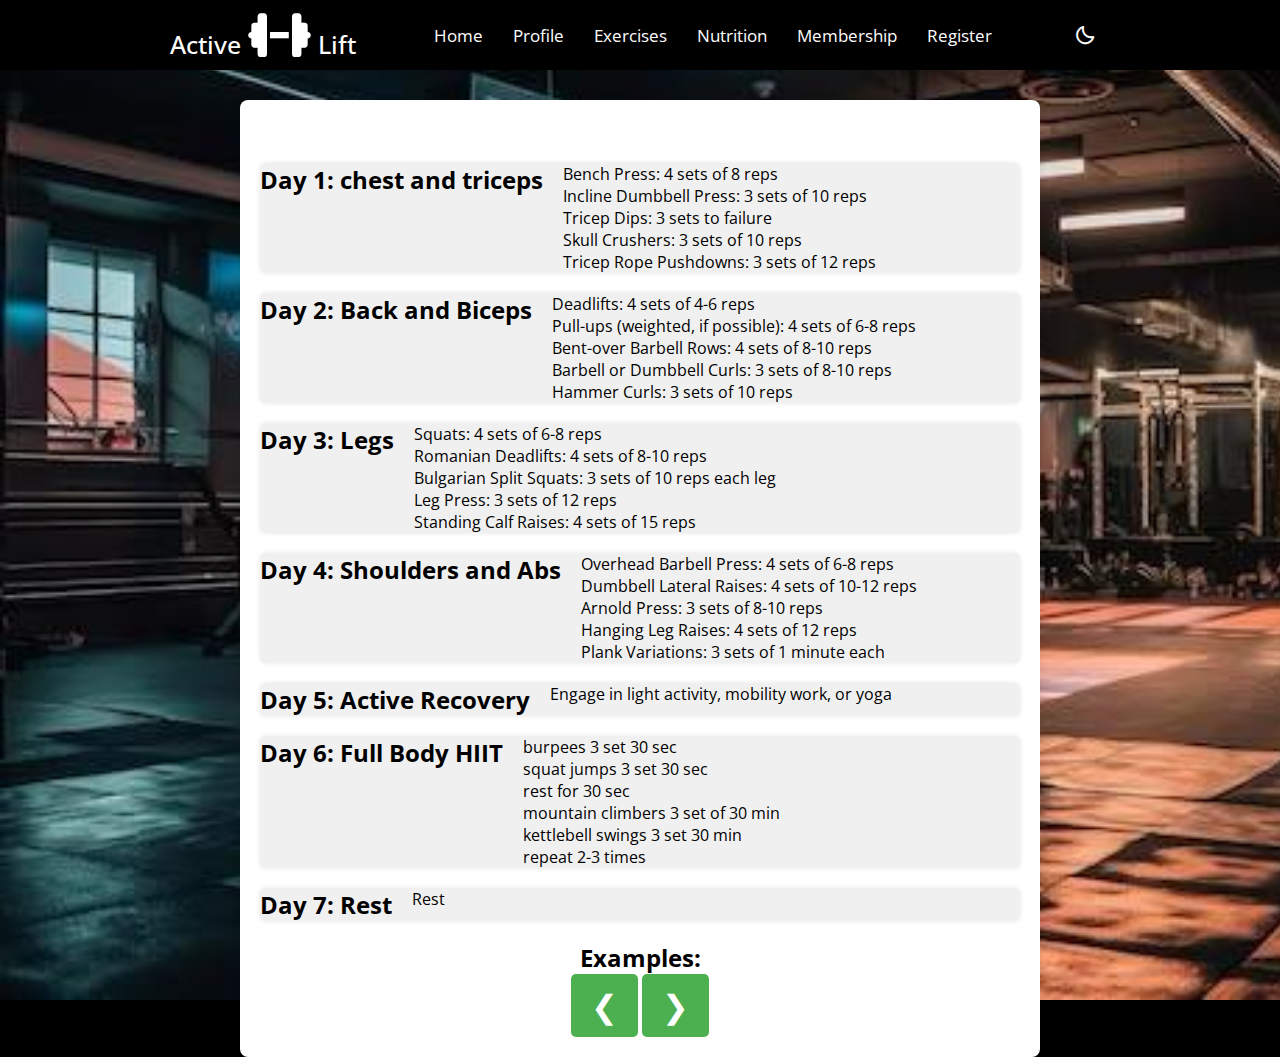
<file: elite.html>
<!DOCTYPE html>
<html lang="en">
<head>
    <meta charset="UTF-8">
    <meta http-equiv="X-UA-Compatible" content="IE=edge">
    <meta name="viewport" content="width=device-width, initial-scale=1.0">

    <!-- ===== CSS ===== -->
    <link rel="stylesheet" href="style.css">
    <link href='https://unpkg.com/boxicons@2.1.1/css/boxicons.min.css' rel='stylesheet'>
    <link rel="stylesheet" href="https://cdnjs.cloudflare.com/ajax/libs/font-awesome/6.4.2/css/all.min.css">
    <link rel="stylesheet" href="http://maxcdn.bootstrapcdn.com/font-awesome/4.3.0/css/font-awesome.min.css">
     <title>Advanced exercise Page</title>
</head>
<body>
     <nav>
        <div class="nav-bar">
            <i class='bx bx-menu sidebarOpen' ></i>
            <span class="logo navLogo"><a href="index.html">Active <i class="fas fa-dumbbell fa-2x"></i> Lift</a></span>

            <div class="menu">
                <div class="logo-toggle">
                    <span class="logo"><a href="index.html">Active <i class="fas fa-dumbbell fa-2x"></i> Lift</a></span>
                    <i class='bx bx-x siderbarClose'></i>
                </div>

                <ul class="nav-links">
                    <li><a href="index.html">Home</a></li>
                    <li><a href="profile.html">Profile</a></li>
                    <li><a href="exercises.html">Exercises</a></li>
                    <li><a href="nutrition.html">Nutrition</a></li>
                    <li><a href="membership.html">Membership</a></li>
                    <li><a href="login.html">Register</a></li>
                </ul>
            </div>

            <div class="darkLight-searchBox">
                <div class="dark-light">
                    <i class='bx bx-sun sun' id="sunIcon"></i>
                    <i class='bx bx-moon moon' id="moonIcon"></i>
                </div>
                    </div>
                </div>
            </div>
        </div>
    </nav>

<div class="container">
    <h1>Advanced Workout Schedule</h1>
    <div class="days">
        <div class="day">
            <h2>Day 1: chest and triceps</h2>
            <ul id="chest-triceps">
                <!-- Activities will be added dynamically using JavaScript -->
            </ul>
        </div>

        <div class="day">
            <h2>Day 2: Back and Biceps</h2>
            <ul id="back-biceps">
                <!-- Activities will be added dynamically using JavaScript -->
            </ul>
        </div>

        <div class="day">
            <h2>Day 3: Legs</h2>
            <ul id="legs">
                <!-- Activities will be added dynamically using JavaScript -->
            </ul>
        </div>

        <div class="day">
            <h2>Day 4: Shoulders and Abs</h2>
            <ul id="shoulders-abs">
                <!-- Activities will be added dynamically using JavaScript -->
            </ul>
        </div>

        <div class="day">
            <h2>Day 5: Active Recovery</h2>
            <ul id="rest1">
                <!-- Activities will be added dynamically using JavaScript -->
            </ul>
        </div>

        <div class="day">
            <h2>Day 6: Full Body HIIT</h2>
            <ul id="hiit">
                <!-- Activities will be added dynamically using JavaScript -->
            </ul>
        </div>

        <div class="day">
            <h2>Day 7: Rest</h2>
            <ul id="rest2">
                <!-- Activities will be added dynamically using JavaScript -->
            </ul>
        </div>
    </div>
    <h2 class="center">Examples:</h2>
    <div class="slider">
        <div class="slides">
          <div class="slide">
            <img src="img/Barbell-Bench-Press.gif" alt="Bench press">
            <div class="caption">Bench press</div>
          </div>
          <div class="slide">
            <img src="img/on-lying-triceps-alın-press.gif" alt="Skull crusher">
            <div class="caption">Skull crusher</div>
          </div>
          <div class="slide">
            <img src="img/deadlift_exercise.webp" alt="Deadlift">
            <div class="caption">Deadlift</div>
          </div>
          <div class="slide">
            <img src="img/Barbell-Romanian-Deadlift.gif" alt="Romanian deadlift">
            <div class="caption">Romanian deadlift</div>
          </div>
          <div class="slide">
            <img src="img/barbell-full-squat.gif" alt="Squat">
            <div class="caption">Squat</div>
          </div>
          <div class="slide">
            <img src="img/21371301-Dumbbell-Arnold-Press_Shoulders_360.gif" alt="Arnold press">
            <div class="caption">Arnold press</div>
          </div>
          
        </div>
        <button class="prev" onclick="changeSlide(-1)">&#10094;</button>
        <button class="next" onclick="changeSlide(1)">&#10095;</button>
    </div>
</div>

<link rel="stylesheet" href="style-index.css">

<script>
    let slideIndex = 0;
    const slides = document.querySelectorAll('.slide');
    
    function changeSlide(n) {
      showSlides((slideIndex += n));
    }
    
    function showSlides(n) {
      if (n >= slides.length) {
        slideIndex = 0;
      } else if (n < 0) {
        slideIndex = slides.length - 1;
      }
    
      slides.forEach(slide => slide.classList.remove('active'));
      slides[slideIndex].classList.add('active');
    }
    
    // Auto slide change every 3 seconds
    setInterval(() => {
      changeSlide(1);
    }, 5000);

const body = document.querySelector("body"),
      nav = document.querySelector("nav"),
      modeToggle = document.querySelector(".dark-light"),
      searchToggle = document.querySelector(".searchToggle"),
      sidebarOpen = document.querySelector(".sidebarOpen"),
      siderbarClose = document.querySelector(".siderbarClose");

      let getMode = localStorage.getItem("mode");
          if(getMode && getMode === "dark-mode"){
            body.classList.add("dark");
          }

// js code to toggle dark and light mode
document.addEventListener("DOMContentLoaded", function() {
    const body = document.querySelector("body");
    const modeToggle = document.querySelector(".dark-light");
    const moonIcon = document.querySelector(".moon");
    const sunIcon = document.querySelector(".sun");

    // Set the initial mode based on the stored value in localStorage
    let getMode = localStorage.getItem("mode");
    if (getMode && getMode === "dark-mode") {
        body.classList.add("dark");
        modeToggle.classList.add("active");
    } else {
        sunIcon.classList.add("active");
    }

    // Event listener for toggling dark and light mode
    modeToggle.addEventListener("click", () => {
        modeToggle.classList.toggle("active");
        body.classList.toggle("dark");

        // Update the localStorage with the current mode
        if (!body.classList.contains("dark")) {
            localStorage.setItem("mode", "light-mode");
            moonIcon.classList.add("active");
            sunIcon.classList.remove("active");
        } else {
            localStorage.setItem("mode", "dark-mode");
            sunIcon.classList.add("active");
            moonIcon.classList.remove("active");
        }
    });
});
      
//   js code to toggle sidebar
sidebarOpen.addEventListener("click" , () =>{
    nav.classList.add("active");
});

body.addEventListener("click" , e =>{
    let clickedElm = e.target;

    if(!clickedElm.classList.contains("sidebarOpen") && !clickedElm.classList.contains("menu")){
        nav.classList.remove("active");
    }
});

// Workout schedule data for each day
    const workoutPlan = [
      "Bench Press: 4 sets of 8 reps",
      "Incline Dumbbell Press: 3 sets of 10 reps",
      "Tricep Dips: 3 sets to failure",
      "Skull Crushers: 3 sets of 10 reps",
      "Tricep Rope Pushdowns: 3 sets of 12 reps"
    ];
    
    const workoutplan0 =[
        "Deadlifts: 4 sets of 4-6 reps",
        "Pull-ups (weighted, if possible): 4 sets of 6-8 reps",
        "Bent-over Barbell Rows: 4 sets of 8-10 reps",
        "Barbell or Dumbbell Curls: 3 sets of 8-10 reps",
        "Hammer Curls: 3 sets of 10 reps"
    ];

    const workoutplan1 =[
        "Squats: 4 sets of 6-8 reps",
        "Romanian Deadlifts: 4 sets of 8-10 reps",
        "Bulgarian Split Squats: 3 sets of 10 reps each leg",
        "Leg Press: 3 sets of 12 reps",
        "Standing Calf Raises: 4 sets of 15 reps"
    ];

    const workoutplan2 =[
        "Overhead Barbell Press: 4 sets of 6-8 reps",
        "Dumbbell Lateral Raises: 4 sets of 10-12 reps",
        "Arnold Press: 3 sets of 8-10 reps",
        "Hanging Leg Raises: 4 sets of 12 reps",
        "Plank Variations: 3 sets of 1 minute each",
    ];

    const workoutplan3 =[
        "Engage in light activity, mobility work, or yoga"
    ];

    const workoutplan4 =[
        "burpees 3 set 30 sec",
        "squat jumps 3 set 30 sec",
        "rest for 30 sec",
        "mountain climbers 3 set of 30 min",
        "kettlebell swings 3 set 30 min",
        "repeat 2-3 times"
    ];

    const workoutplan5 =[
        "Rest"
    ];
  
// Function to populate the workout schedule
function populateWorkoutSchedule() {
    const workoutList = document.getElementById("chest-triceps");
    const workoutList0 = document.getElementById("back-biceps");
    const workoutList1 = document.getElementById("legs");
    const workoutList2 = document.getElementById("shoulders-abs");
    const workoutList3 = document.getElementById("rest1");
    const workoutList4 = document.getElementById("hiit");
    const workoutList5 = document.getElementById("rest2");

    // Populate Day1 activities
    workoutPlan.forEach(activity => {
        const listItem = document.createElement("ul");
        listItem.textContent = activity;
        workoutList.appendChild(listItem);
    });

    // Populate Day 2 activities
    workoutplan0.forEach(activity => {
        const listItem = document.createElement("ul");
        listItem.textContent = activity;
        workoutList0.appendChild(listItem);
    });

    // Populate Day 3 activities
    workoutplan1.forEach(activity => {
        const listItem = document.createElement("ul");
        listItem.textContent = activity;
        workoutList1.appendChild(listItem);
    });

    // Populate Day 4 activities
    workoutplan2.forEach(activity => {
        const listItem = document.createElement("ul");
        listItem.textContent = activity;
        workoutList2.appendChild(listItem);
    });

    // Populate Day 5 activities
    workoutplan3.forEach(activity => {
        const listItem = document.createElement("ul");
        listItem.textContent = activity;
        workoutList3.appendChild(listItem);
    });

    // Populate Day 6 activities
    workoutplan4.forEach(activity => {
        const listItem = document.createElement("ul");
        listItem.textContent = activity;
        workoutList4.appendChild(listItem);
    });

    // Populate Day 7 activities
    workoutplan5.forEach(activity => {
        const listItem = document.createElement("ul");
        listItem.textContent = activity;
        workoutList5.appendChild(listItem);
    });
}

// Call the function to populate the workout schedule
populateWorkoutSchedule();
</script>

<link rel="stylesheet" href="style-index.css">
</body>
</html>
</file>
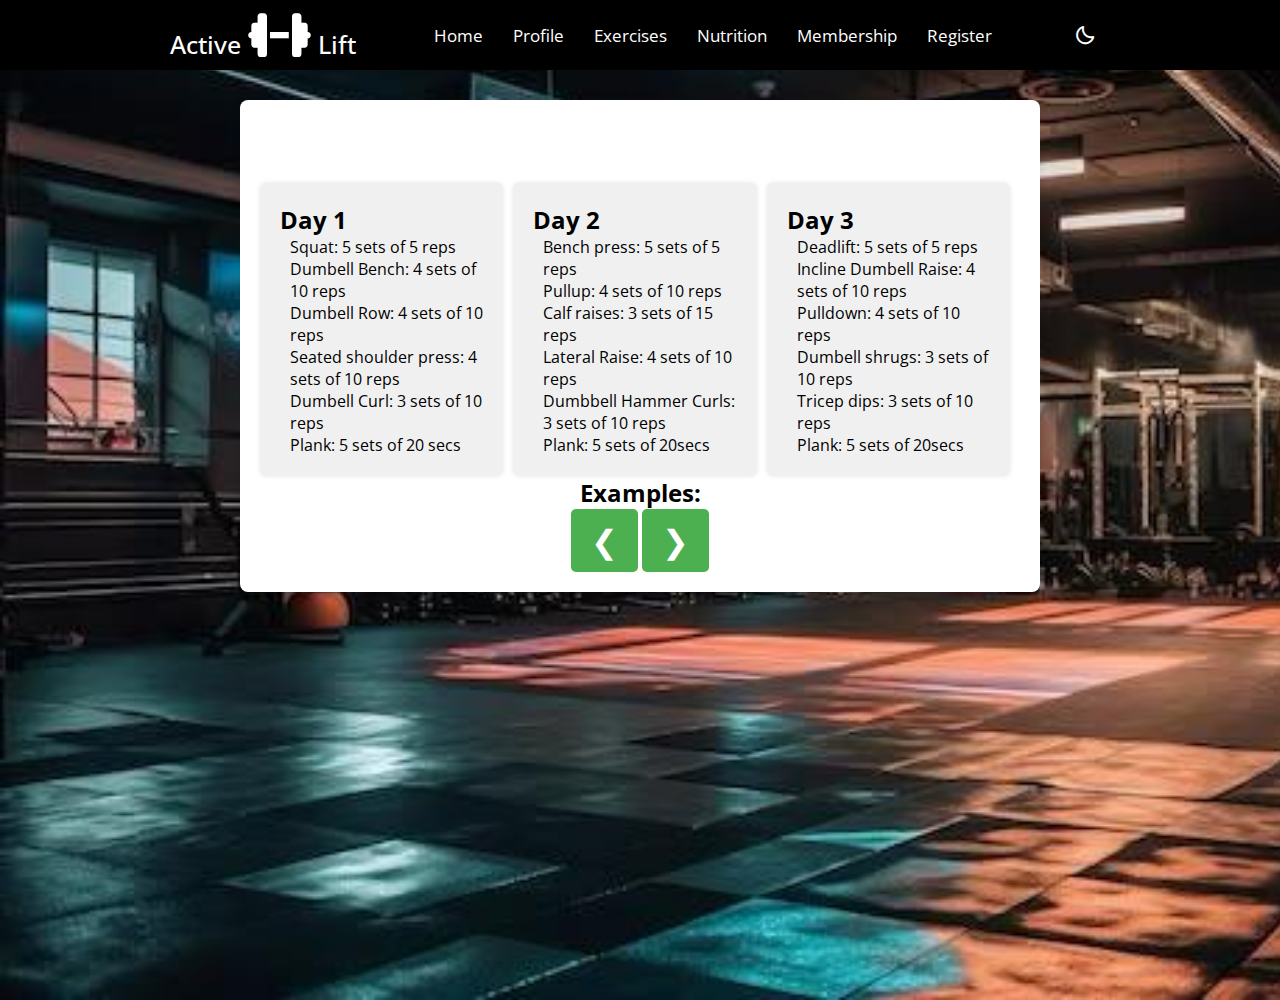
<file: fullbody.html>
<!DOCTYPE html>
<html lang="en">
<head>
    <meta charset="UTF-8">
    <meta http-equiv="X-UA-Compatible" content="IE=edge">
    <meta name="viewport" content="width=device-width, initial-scale=1.0">

    <!-- ===== CSS ===== -->
    <link rel="stylesheet" href="style.css">
    <link href='https://unpkg.com/boxicons@2.1.1/css/boxicons.min.css' rel='stylesheet'>
    <link rel="stylesheet" href="https://cdnjs.cloudflare.com/ajax/libs/font-awesome/6.4.2/css/all.min.css">
    <link rel="stylesheet" href="http://maxcdn.bootstrapcdn.com/font-awesome/4.3.0/css/font-awesome.min.css">
     <title>Fullbody Page</title>
</head>
<body>
     <nav>
        <div class="nav-bar">
            <i class='bx bx-menu sidebarOpen' ></i>
            <span class="logo navLogo"><a href="index.html">Active <i class="fas fa-dumbbell fa-2x"></i> Lift</a></span>

            <div class="menu">
                <div class="logo-toggle">
                    <span class="logo"><a href="index.html">Active <i class="fas fa-dumbbell fa-2x"></i> Lift</a></span>
                    <i class='bx bx-x siderbarClose'></i>
                </div>

                <ul class="nav-links">
                    <li><a href="index.html">Home</a></li>
                    <li><a href="profile.html">Profile</a></li>
                    <li><a href="exercises.html">Exercises</a></li>
                    <li><a href="nutrition.html">Nutrition</a></li>
                    <li><a href="membership.html">Membership</a></li>
                    <li><a href="login.html">Register</a></li>
                </ul>
            </div>

            <div class="darkLight-searchBox">
                <div class="dark-light">
                    <i class='bx bx-sun sun' id="sunIcon"></i>
                    <i class='bx bx-moon moon' id="moonIcon"></i>
                </div>
                    </div>
                </div>
            </div>
        </div>
    </nav>

<div class="container">
    <h1>Full Body Workout Schedule</h1>
    <div class="schedule">
        <div class="time-slot">
            <h2>Day 1</h2>
            <ul id="monday-workout">
                <!-- Activities will be added dynamically using JavaScript -->
            </ul>
        </div>

        <div class="time-slot">
            <h2>Day 2</h2>
            <ul id="tuesday-workout">
            </ul>
        </div>

        <div class="time-slot">
            <h2>Day 3</h2>
            <ul id="wednesday-workout">
            </ul>
        </div>
    </div>
    <h2 class="center">Examples:</h2>
    <div class="slider">
        <div class="slides">
          <div class="slide">
            <img src="img/barbell-full-squat.gif" alt="Squat">
            <div class="caption">Squat</div>
          </div>
          <div class="slide">
            <img src="img/Barbell-Bench-Press.gif" alt="Bench press">
            <div class="caption">Bench press</div>
          </div>
          <div class="slide">
            <img src="img/Dumbbell-Lateral-Raise.gif" alt="Lateral raise">
            <div class="caption">Lateral raise</div>
          </div>
          <div class="slide">
            <img src="img/deadlift_exercise.webp" alt="Deadlift">
            <div class="caption">Deadlift</div>
          </div>
        </div>
        <button class="prev" onclick="changeSlide(-1)">&#10094;</button>
        <button class="next" onclick="changeSlide(1)">&#10095;</button>
    </div>
</div>

<script>
    let slideIndex = 0;
    const slides = document.querySelectorAll('.slide');
    
    function changeSlide(n) {
      showSlides((slideIndex += n));
    }
    
    function showSlides(n) {
      if (n >= slides.length) {
        slideIndex = 0;
      } else if (n < 0) {
        slideIndex = slides.length - 1;
      }
    
      slides.forEach(slide => slide.classList.remove('active'));
      slides[slideIndex].classList.add('active');
    }
    
    // Auto slide change every 3 seconds
    setInterval(() => {
      changeSlide(1);
    }, 5000);

const body = document.querySelector("body"),
      nav = document.querySelector("nav"),
      modeToggle = document.querySelector(".dark-light"),
      searchToggle = document.querySelector(".searchToggle"),
      sidebarOpen = document.querySelector(".sidebarOpen"),
      siderbarClose = document.querySelector(".siderbarClose");

      let getMode = localStorage.getItem("mode");
          if(getMode && getMode === "dark-mode"){
            body.classList.add("dark");
          }

// js code to toggle dark and light mode
document.addEventListener("DOMContentLoaded", function() {
    const body = document.querySelector("body");
    const modeToggle = document.querySelector(".dark-light");
    const moonIcon = document.querySelector(".moon");
    const sunIcon = document.querySelector(".sun");

    // Set the initial mode based on the stored value in localStorage
    let getMode = localStorage.getItem("mode");
    if (getMode && getMode === "dark-mode") {
        body.classList.add("dark");
        modeToggle.classList.add("active");
    } else {
        sunIcon.classList.add("active");
    }

    // Event listener for toggling dark and light mode
    modeToggle.addEventListener("click", () => {
        modeToggle.classList.toggle("active");
        body.classList.toggle("dark");

        // Update the localStorage with the current mode
        if (!body.classList.contains("dark")) {
            localStorage.setItem("mode", "light-mode");
            moonIcon.classList.add("active");
            sunIcon.classList.remove("active");
        } else {
            localStorage.setItem("mode", "dark-mode");
            sunIcon.classList.add("active");
            moonIcon.classList.remove("active");
        }
    });
});
      
//   js code to toggle sidebar
sidebarOpen.addEventListener("click" , () =>{
    nav.classList.add("active");
});

body.addEventListener("click" , e =>{
    let clickedElm = e.target;

    if(!clickedElm.classList.contains("sidebarOpen") && !clickedElm.classList.contains("menu")){
        nav.classList.remove("active");
    }
});

// Workout schedule data
const mondayActivities = [
    "Squat: 5 sets of 5 reps",
    "Dumbell Bench: 4 sets of 10 reps",
    "Dumbell Row: 4 sets of 10 reps",
    "Seated shoulder press: 4 sets of 10 reps",
    "Dumbell Curl: 3 sets of 10 reps",
    "Plank: 5 sets of 20 secs",
];

const tuesdayActivities = [
    "Bench press: 5 sets of 5 reps",
    "Pullup: 4 sets of 10 reps",
    "Calf raises: 3 sets of 15 reps",
    "Lateral Raise: 4 sets of 10 reps",
    "Dumbbell Hammer Curls: 3 sets of 10 reps",
    "Plank: 5 sets of 20secs",
];

const wednesdayActivities = [
    "Deadlift: 5 sets of 5 reps",
    "Incline Dumbell Raise: 4 sets of 10 reps",
    "Pulldown: 4 sets of 10 reps",
    "Dumbell shrugs: 3 sets of 10 reps",
    "Tricep dips: 3 sets of 10 reps",
    "Plank: 5 sets of 20secs",
];

// Function to populate the workout schedule
function populateWorkoutSchedule() {
    const mondayList = document.getElementById("monday-workout");
    const tuesdayList = document.getElementById("tuesday-workout");
    const wednesdayList = document.getElementById("wednesday-workout");

    // Populate Day1 activities
    mondayActivities.forEach(activity => {
        const listItem = document.createElement("li");
        listItem.textContent = activity;
        mondayList.appendChild(listItem);
    });

    // Populate Day 2 activities
    tuesdayActivities.forEach(activity => {
        const listItem = document.createElement("li");
        listItem.textContent = activity;
        tuesdayList.appendChild(listItem);
    });

    // Populate Day 3 activities
    wednesdayActivities.forEach(activity => {
        const listItem = document.createElement("li");
        listItem.textContent = activity;
        wednesdayList.appendChild(listItem);
    });

}

// Call the function to populate the workout schedule
populateWorkoutSchedule();
</script>

<link rel="stylesheet" href="style-index.css">
</body>
</html>
</file>
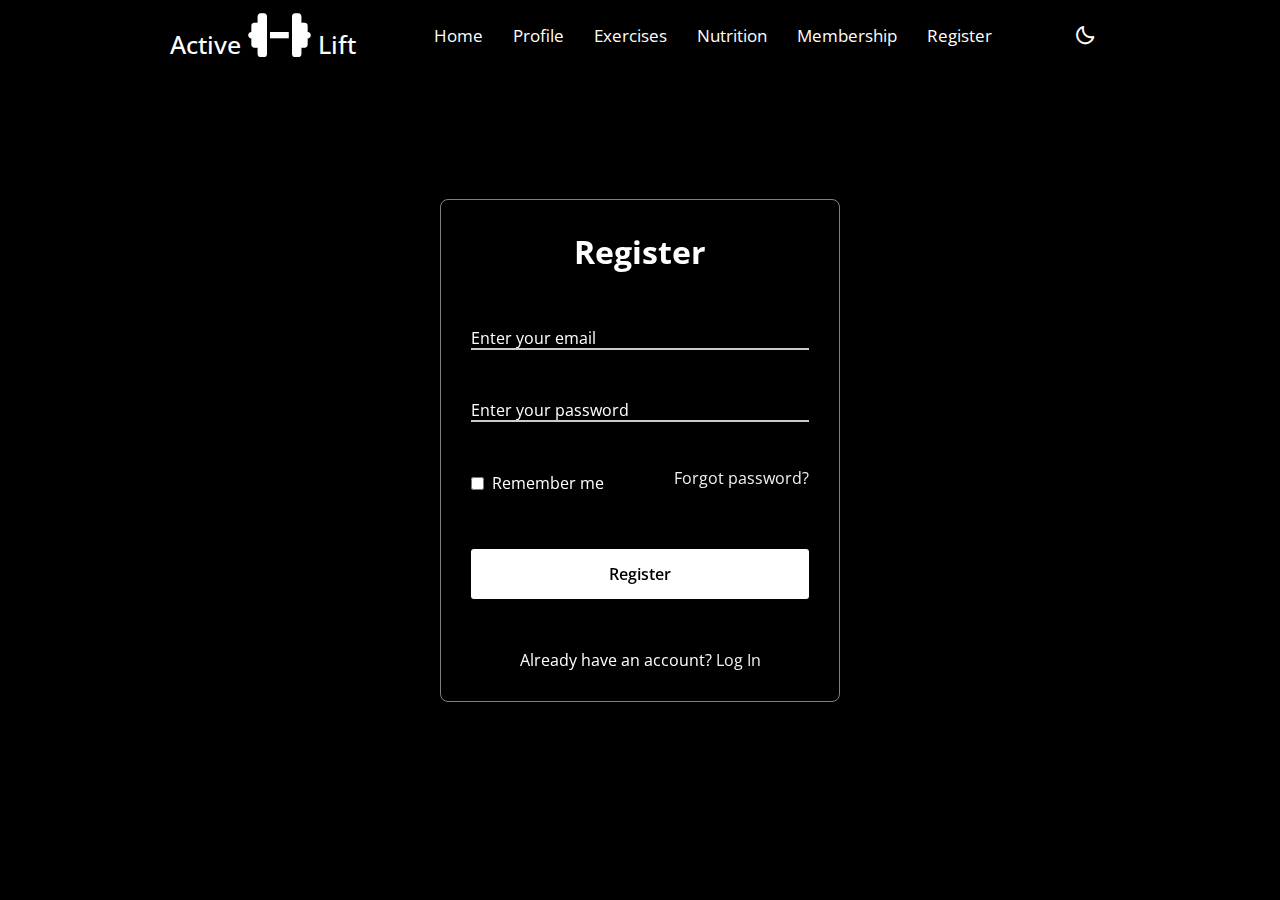
<file: login.html>
<!DOCTYPE html>
<html lang="en">
<head>
    <meta charset="UTF-8">
    <meta http-equiv="X-UA-Compatible" content="IE=edge">
    <meta name="viewport" content="width=device-width, initial-scale=1.0">

    <!-- ===== CSS ===== -->
    <link rel="stylesheet" href="style.css">
    <link href='https://unpkg.com/boxicons@2.1.1/css/boxicons.min.css' rel='stylesheet'>
    <link rel="stylesheet" href="https://cdnjs.cloudflare.com/ajax/libs/font-awesome/6.4.2/css/all.min.css">
    <link rel="stylesheet" href="http://maxcdn.bootstrapcdn.com/font-awesome/4.3.0/css/font-awesome.min.css">
     <title>Login Page</title>
</head>
<body>
    <nav>
        <div class="nav-bar">
            <i class='bx bx-menu sidebarOpen' ></i>
            <span class="logo navLogo"><a href="index.html">Active <i class="fas fa-dumbbell fa-2x"></i> Lift</a></span>

            <div class="menu">
                <div class="logo-toggle">
                    <span class="logo"><a href="index.html">Active <i class="fas fa-dumbbell fa-2x"></i> Lift</a></span>
                    <i class='bx bx-x siderbarClose'></i>
                </div>

                <ul class="nav-links">
                    <li><a href="index.html">Home</a></li>
                    <li><a href="profile.html">Profile</a></li>
                    <li><a href="exercises.html">Exercises</a></li>
                    <li><a href="nutrition.html">Nutrition</a></li>
                    <li><a href="membership.html">Membership</a></li>
                    <li><a href="login.html">Register</a></li>
                </ul>
            </div>

            <div class="darkLight-searchBox">
                <div class="dark-light">
                  <i class='bx bx-sun sun' id="sunIcon"></i>
                  <i class='bx bx-moon moon' id="moonIcon"></i>
                </div>
                    </div>
                </div>
            </div>
        </div>
    </nav>


<script>

const body = document.querySelector("body"),
      nav = document.querySelector("nav"),
      modeToggle = document.querySelector(".dark-light"),
      searchToggle = document.querySelector(".searchToggle"),
      sidebarOpen = document.querySelector(".sidebarOpen"),
      siderbarClose = document.querySelector(".siderbarClose");

      let getMode = localStorage.getItem("mode");
          if(getMode && getMode === "dark-mode"){
            body.classList.add("dark");
          }

// js code to toggle dark and light mode
document.addEventListener("DOMContentLoaded", function() {
  const body = document.querySelector("body");
  const modeToggle = document.querySelector(".dark-light");
  const moonIcon = document.querySelector(".moon");
  const sunIcon = document.querySelector(".sun");

  // Set the initial mode based on the stored value in localStorage
  let getMode = localStorage.getItem("mode");
  if (getMode && getMode === "dark-mode") {
      body.classList.add("dark");
      modeToggle.classList.add("active");
  } else {
      sunIcon.classList.add("active");
  }

  // Event listener for toggling dark and light mode
  modeToggle.addEventListener("click", () => {
      modeToggle.classList.toggle("active");
      body.classList.toggle("dark");

      // Update the localStorage with the current mode
      if (!body.classList.contains("dark")) {
          localStorage.setItem("mode", "light-mode");
          moonIcon.classList.add("active");
          sunIcon.classList.remove("active");
      } else {
          localStorage.setItem("mode", "dark-mode");
          sunIcon.classList.add("active");
          moonIcon.classList.remove("active");
      }
  });
});
      
//   js code to toggle sidebar
sidebarOpen.addEventListener("click" , () =>{
    nav.classList.add("active");
});

body.addEventListener("click" , e =>{
    let clickedElm = e.target;

    if(!clickedElm.classList.contains("sidebarOpen") && !clickedElm.classList.contains("menu")){
        nav.classList.remove("active");
    }
});

</script>

<link rel="stylesheet" href="style-login.css">

<header>
<div class="wrapper">
    <form action="#">
      <h2>Register</h2>
        <div class="input-field">
        <input type="text" required>
        <label>Enter your email</label>
      </div>
      <div class="input-field">
        <input type="password" required>
        <label>Enter your password</label>
      </div>
      <div class="forget">
        <label for="remember">
          <input type="checkbox" id="remember">
          <p>Remember me</p>
        </label>
        <a href="#">Forgot password?</a>
      </div>
      <button type="submit">Register</button>
      <div class="register">
        <p>Already have an account? <a href="#">Log In</a></p>
      </div>
    </form>
  </div>
</header>
</body>
</html>
</file>
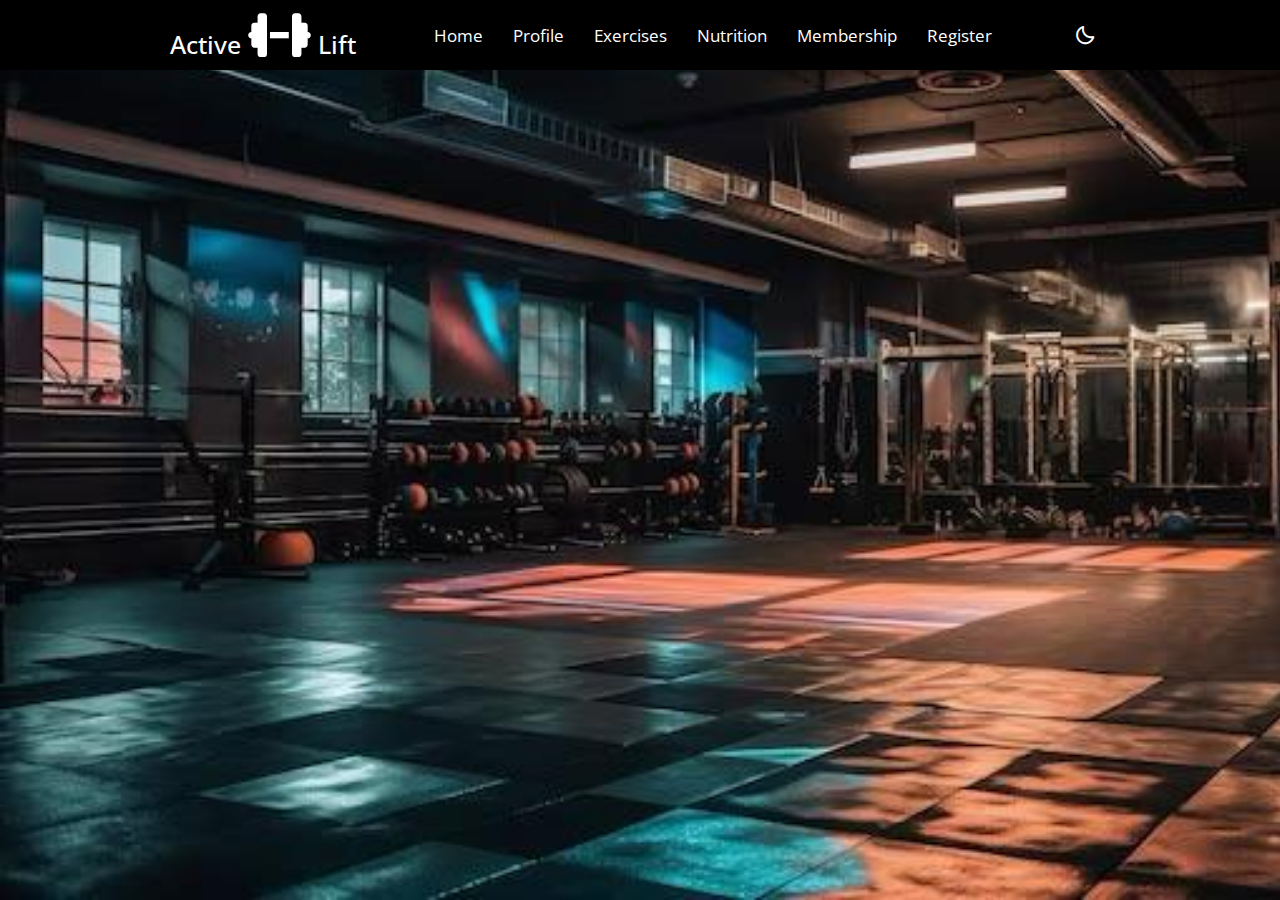
<file: membership.html>
<!DOCTYPE html>
<html lang="en">
<head>
    <meta charset="UTF-8">
    <meta name="viewport" content="width=device-width, initial-scale=1.0">
    <title>Membership page</title>

    <!-- ===== CSS ===== -->
    <link rel="stylesheet" href="style.css">
    <link rel="stylesheet" href="style-index.css">
    <link href='https://unpkg.com/boxicons@2.1.1/css/boxicons.min.css' rel='stylesheet'>
    <link rel="stylesheet" href="https://cdnjs.cloudflare.com/ajax/libs/font-awesome/6.4.2/css/all.min.css">
    <link rel="stylesheet" href="http://maxcdn.bootstrapcdn.com/font-awesome/4.3.0/css/font-awesome.min.css">
</head>
<body>
    <nav>
        <div class="nav-bar">
            <i class='bx bx-menu sidebarOpen' ></i>
            <span class="logo navLogo"><a href="index.html">Active <i class="fas fa-dumbbell fa-2x"></i> Lift</a></span>

            <div class="menu">
                <div class="logo-toggle">
                    <span class="logo"><a href="index.html">Active <i class="fas fa-dumbbell fa-2x"></i> Lift</a></span>
                    <i class='bx bx-x siderbarClose'></i>
                </div>

                <ul class="nav-links">
                    <li><a href="index.html">Home</a></li>
                    <li><a href="profile.html">Profile</a></li>
                    <li><a href="exercises.html">Exercises</a></li>
                    <li><a href="nutrition.html">Nutrition</a></li>
                    <li><a href="membership.html">Membership</a></li>
                    <li><a href="login.html">Register</a></li>
                </ul>
            </div>

            <div class="darkLight-searchBox">
                <div class="dark-light">
                    <i class='bx bx-sun sun' id="sunIcon"></i>
                    <i class='bx bx-moon moon' id="moonIcon"></i>
                </div>
                    </div>
                </div>
            </div>
        </div>
    </nav>

    <div class="container3">
      <div class="card">
        <h3 class="title">Basic Membership</h3>
        <div class="details">
          <p>Virtual classes</p>
          <p>Weekly group classes</p>
          <p>Discounts on selected merchandise</p>
        </div>
        <span class="price">$9.99/month</span>
        <a href="login.html" class="pay-btn">Pay Now</a>
      </div>
      <div class="card">
        <h3 class="title">Premium Membership</h3>
        <div class="details">
          <p>Access to all features</p>
          <p>Personal training sessions</p>
          <p>Limited Access to Experts</p>
          <p>Discounts on specialized workshops</p>
        </div>
        <span class="price">$29.99/month</span>
        <a href="login.html" class="pay-btn">Pay Now</a>
      </div>
      <div class="card">
        <h3 class="title">Platinum Membership</h3>
        <div class="details">
          <p>Access to all features</p>
          <p>Personalized nutrition plan with Experts</p>
          <p>Unlimited group & personal sessions</p>
          <p>Discounts on merchandise and supplements</p>
          <p>Priority booking for classes</p>
        </div>
        <span class="price">$49.99/month</span>
        <a href="login.html" class="pay-btn">Pay Now</a>
      </div>
    </div>

  <script>

      const body = document.querySelector("body"),
            nav = document.querySelector("nav"),
            modeToggle = document.querySelector(".dark-light"),
            searchToggle = document.querySelector(".searchToggle"),
            sidebarOpen = document.querySelector(".sidebarOpen"),
            siderbarClose = document.querySelector(".siderbarClose");
      
            let getMode = localStorage.getItem("mode");
                if(getMode && getMode === "dark-mode"){
                  body.classList.add("dark");
                }
      
// js code to toggle dark and light mode
document.addEventListener("DOMContentLoaded", function() {
  const body = document.querySelector("body");
  const modeToggle = document.querySelector(".dark-light");
  const moonIcon = document.querySelector(".moon");
  const sunIcon = document.querySelector(".sun");

  // Set the initial mode based on the stored value in localStorage
  let getMode = localStorage.getItem("mode");
  if (getMode && getMode === "dark-mode") {
      body.classList.add("dark");
      modeToggle.classList.add("active");
  } else {
      sunIcon.classList.add("active");
  }

  // Event listener for toggling dark and light mode
  modeToggle.addEventListener("click", () => {
      modeToggle.classList.toggle("active");
      body.classList.toggle("dark");

      // Update the localStorage with the current mode
      if (!body.classList.contains("dark")) {
          localStorage.setItem("mode", "light-mode");
          moonIcon.classList.add("active");
          sunIcon.classList.remove("active");
      } else {
          localStorage.setItem("mode", "dark-mode");
          sunIcon.classList.add("active");
          moonIcon.classList.remove("active");
      }
  });
});
            
      //   js code to toggle sidebar
      sidebarOpen.addEventListener("click" , () =>{
          nav.classList.add("active");
      });
      
      body.addEventListener("click" , e =>{
          let clickedElm = e.target;
      
          if(!clickedElm.classList.contains("sidebarOpen") && !clickedElm.classList.contains("menu")){
              nav.classList.remove("active");
          }
      });

  </script>

</body>
</html>
</file>
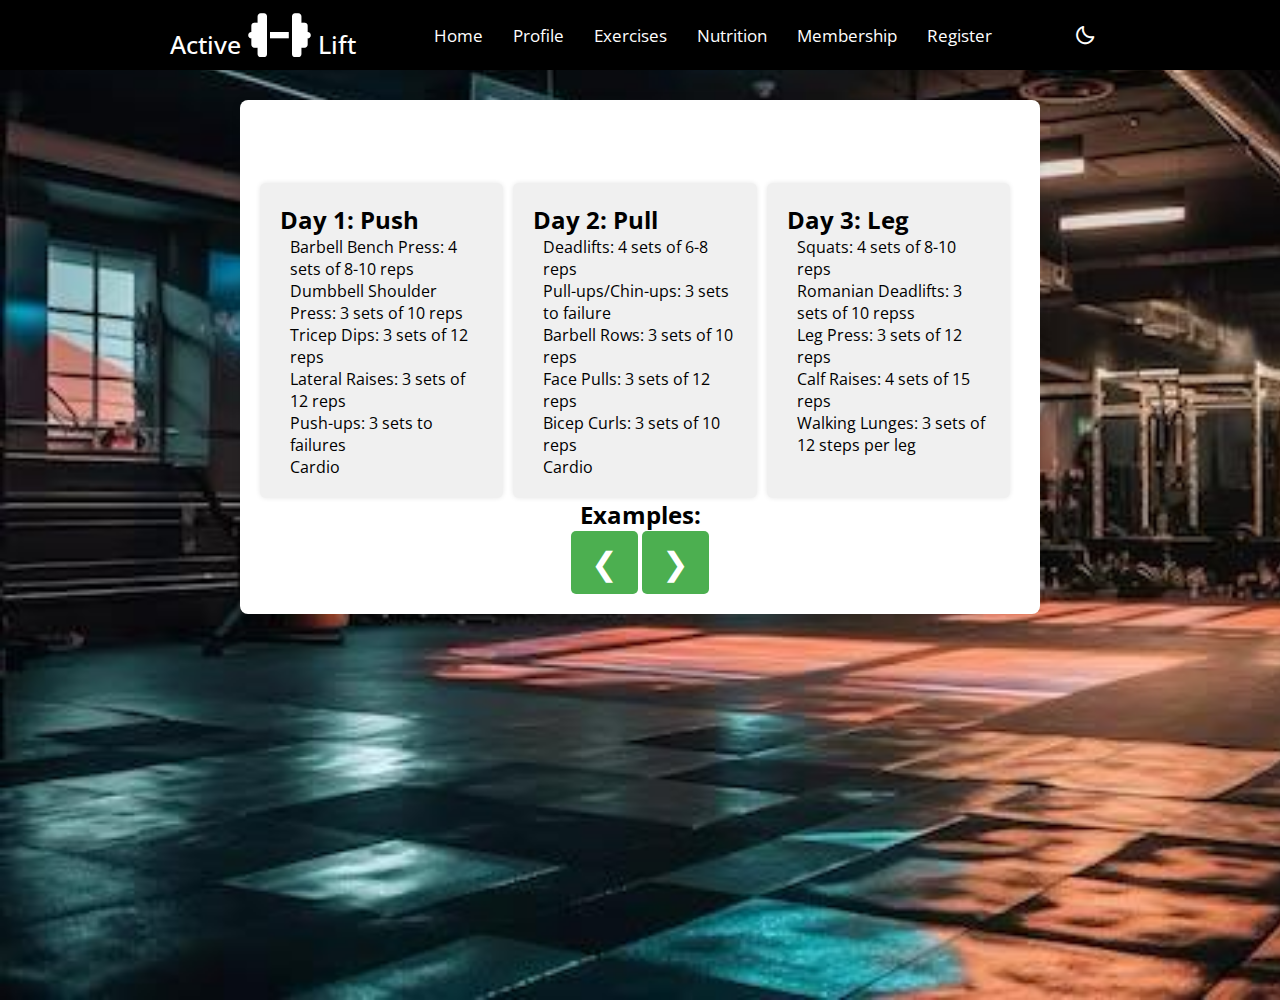
<file: ppl.html>
<!DOCTYPE html>
<html lang="en">
<head>
    <meta charset="UTF-8">
    <meta http-equiv="X-UA-Compatible" content="IE=edge">
    <meta name="viewport" content="width=device-width, initial-scale=1.0">

    <!-- ===== CSS ===== -->
    <link rel="stylesheet" href="style.css">
    <link href='https://unpkg.com/boxicons@2.1.1/css/boxicons.min.css' rel='stylesheet'>
    <link rel="stylesheet" href="https://cdnjs.cloudflare.com/ajax/libs/font-awesome/6.4.2/css/all.min.css">
    <link rel="stylesheet" href="http://maxcdn.bootstrapcdn.com/font-awesome/4.3.0/css/font-awesome.min.css">
     <title>PPL Page</title>
</head>
<body>
     <nav>
        <div class="nav-bar">
            <i class='bx bx-menu sidebarOpen' ></i>
            <span class="logo navLogo"><a href="index.html">Active <i class="fas fa-dumbbell fa-2x"></i> Lift</a></span>

            <div class="menu">
                <div class="logo-toggle">
                    <span class="logo"><a href="index.html">Active <i class="fas fa-dumbbell fa-2x"></i> Lift</a></span>
                    <i class='bx bx-x siderbarClose'></i>
                </div>

                <ul class="nav-links">
                    <li><a href="index.html">Home</a></li>
                    <li><a href="profile.html">Profile</a></li>
                    <li><a href="exercises.html">Exercises</a></li>
                    <li><a href="nutrition.html">Nutrition</a></li>
                    <li><a href="membership.html">Membership</a></li>
                    <li><a href="login.html">Register</a></li>
                </ul>
            </div>

            <div class="darkLight-searchBox">
                <div class="dark-light">
                    <i class='bx bx-sun sun' id="sunIcon"></i>
                    <i class='bx bx-moon moon' id="moonIcon"></i>
                </div>
                    </div>
                </div>
            </div>
        </div>
    </nav>

<div class="container">
    <h1>Push-pull-leg Workout Schedule</h1>
    <div class="schedule">
        <div class="time-slot">
            <h2>Day 1: Push</h2>
            <ul id="push-workout">
                <!-- Activities will be added dynamically using JavaScript -->
            </ul>
        </div>

        <div class="time-slot">
            <h2>Day 2: Pull</h2>
            <ul id="pull-workout">
                <!-- Activities will be added dynamically using JavaScript -->
            </ul>
        </div>

        <div class="time-slot">
            <h2>Day 3: Leg</h2>
            <ul id="leg-workout">
                <!-- Activities will be added dynamically using JavaScript -->
            </ul>
        </div>
    </div>
    <h2 class="center">Examples:</h2>
    <div class="slider">
        <div class="slides">
          <div class="slide">
            <img src="img/Barbell-Bench-Press.gif" alt="Bench press">
            <div class="caption">Bench press</div>
          </div>
          <div class="slide">
            <img src="img/deadlift_exercise.webp" alt="Deadlift">
            <div class="caption">Deadlift</div>
          </div>
          <div class="slide">
            <img src="img/Barbell-Bent-Over-Row.gif" alt="Bent over">
            <div class="caption">Barbell Row</div>
          </div>
          <div class="slide">
            <img src="img/face-pull-exercise.gif" alt="Face pull">
            <div class="caption">Face pull</div>
          </div>
          <div class="slide">
            <img src="img/barbell-full-squat.gif" alt="Squat">
            <div class="caption">Squat</div>
          </div>
        </div>
        <button class="prev" onclick="changeSlide(-1)">&#10094;</button>
        <button class="next" onclick="changeSlide(1)">&#10095;</button>
    </div>
</div>

<script>
    let slideIndex = 0;
    const slides = document.querySelectorAll('.slide');
    
    function changeSlide(n) {
      showSlides((slideIndex += n));
    }
    
    function showSlides(n) {
      if (n >= slides.length) {
        slideIndex = 0;
      } else if (n < 0) {
        slideIndex = slides.length - 1;
      }
    
      slides.forEach(slide => slide.classList.remove('active'));
      slides[slideIndex].classList.add('active');
    }
    
    // Auto slide change every 3 seconds
    setInterval(() => {
      changeSlide(1);
    }, 4500);

const body = document.querySelector("body"),
      nav = document.querySelector("nav"),
      modeToggle = document.querySelector(".dark-light"),
      searchToggle = document.querySelector(".searchToggle"),
      sidebarOpen = document.querySelector(".sidebarOpen"),
      siderbarClose = document.querySelector(".siderbarClose");

      let getMode = localStorage.getItem("mode");
          if(getMode && getMode === "dark-mode"){
            body.classList.add("dark");
          }

// js code to toggle dark and light mode
document.addEventListener("DOMContentLoaded", function() {
    const body = document.querySelector("body");
    const modeToggle = document.querySelector(".dark-light");
    const moonIcon = document.querySelector(".moon");
    const sunIcon = document.querySelector(".sun");

    // Set the initial mode based on the stored value in localStorage
    let getMode = localStorage.getItem("mode");
    if (getMode && getMode === "dark-mode") {
        body.classList.add("dark");
        modeToggle.classList.add("active");
    } else {
        sunIcon.classList.add("active");
    }

    // Event listener for toggling dark and light mode
    modeToggle.addEventListener("click", () => {
        modeToggle.classList.toggle("active");
        body.classList.toggle("dark");

        // Update the localStorage with the current mode
        if (!body.classList.contains("dark")) {
            localStorage.setItem("mode", "light-mode");
            moonIcon.classList.add("active");
            sunIcon.classList.remove("active");
        } else {
            localStorage.setItem("mode", "dark-mode");
            sunIcon.classList.add("active");
            moonIcon.classList.remove("active");
        }
    });
});
      
//   js code to toggle sidebar
sidebarOpen.addEventListener("click" , () =>{
    nav.classList.add("active");
});

body.addEventListener("click" , e =>{
    let clickedElm = e.target;

    if(!clickedElm.classList.contains("sidebarOpen") && !clickedElm.classList.contains("menu")){
        nav.classList.remove("active");
    }
});

// Workout schedule data
const pushActivities = [
    "Barbell Bench Press: 4 sets of 8-10 reps",
    "Dumbbell Shoulder Press: 3 sets of 10 reps",
    "Tricep Dips: 3 sets of 12 reps",
    "Lateral Raises: 3 sets of 12 reps",
    "Push-ups: 3 sets to failures",
    "Cardio",
];

const pullActivities = [
    "Deadlifts: 4 sets of 6-8 reps",
    "Pull-ups/Chin-ups: 3 sets to failure",
    "Barbell Rows: 3 sets of 10 reps",
    "Face Pulls: 3 sets of 12 reps",
    "Bicep Curls: 3 sets of 10 reps",
    "Cardio",
];

const legActivities = [
    "Squats: 4 sets of 8-10 reps",
    "Romanian Deadlifts: 3 sets of 10 repss",
    "Leg Press: 3 sets of 12 reps",
    "Calf Raises: 4 sets of 15 reps",
    "Walking Lunges: 3 sets of 12 steps per leg",
];

// Function to populate the workout schedule
function populateWorkoutSchedule() {
    const pushList = document.getElementById("push-workout");
    const pullList = document.getElementById("pull-workout");
    const legList = document.getElementById("leg-workout");

    // Populate Push activities
    pushActivities.forEach(activity => {
        const listItem = document.createElement("li");
        listItem.textContent = activity;
        pushList.appendChild(listItem);
    });

    // Populate Pull activities
    pullActivities.forEach(activity => {
        const listItem = document.createElement("li");
        listItem.textContent = activity;
        pullList.appendChild(listItem);
    });

    // Populate Leg activities
    legActivities.forEach(activity => {
        const listItem = document.createElement("li");
        listItem.textContent = activity;
        legList.appendChild(listItem);
    });
}

// Call the function to populate the workout schedule
populateWorkoutSchedule();
</script>

<link rel="stylesheet" href="style-index.css">
</body>
</html>
</file>
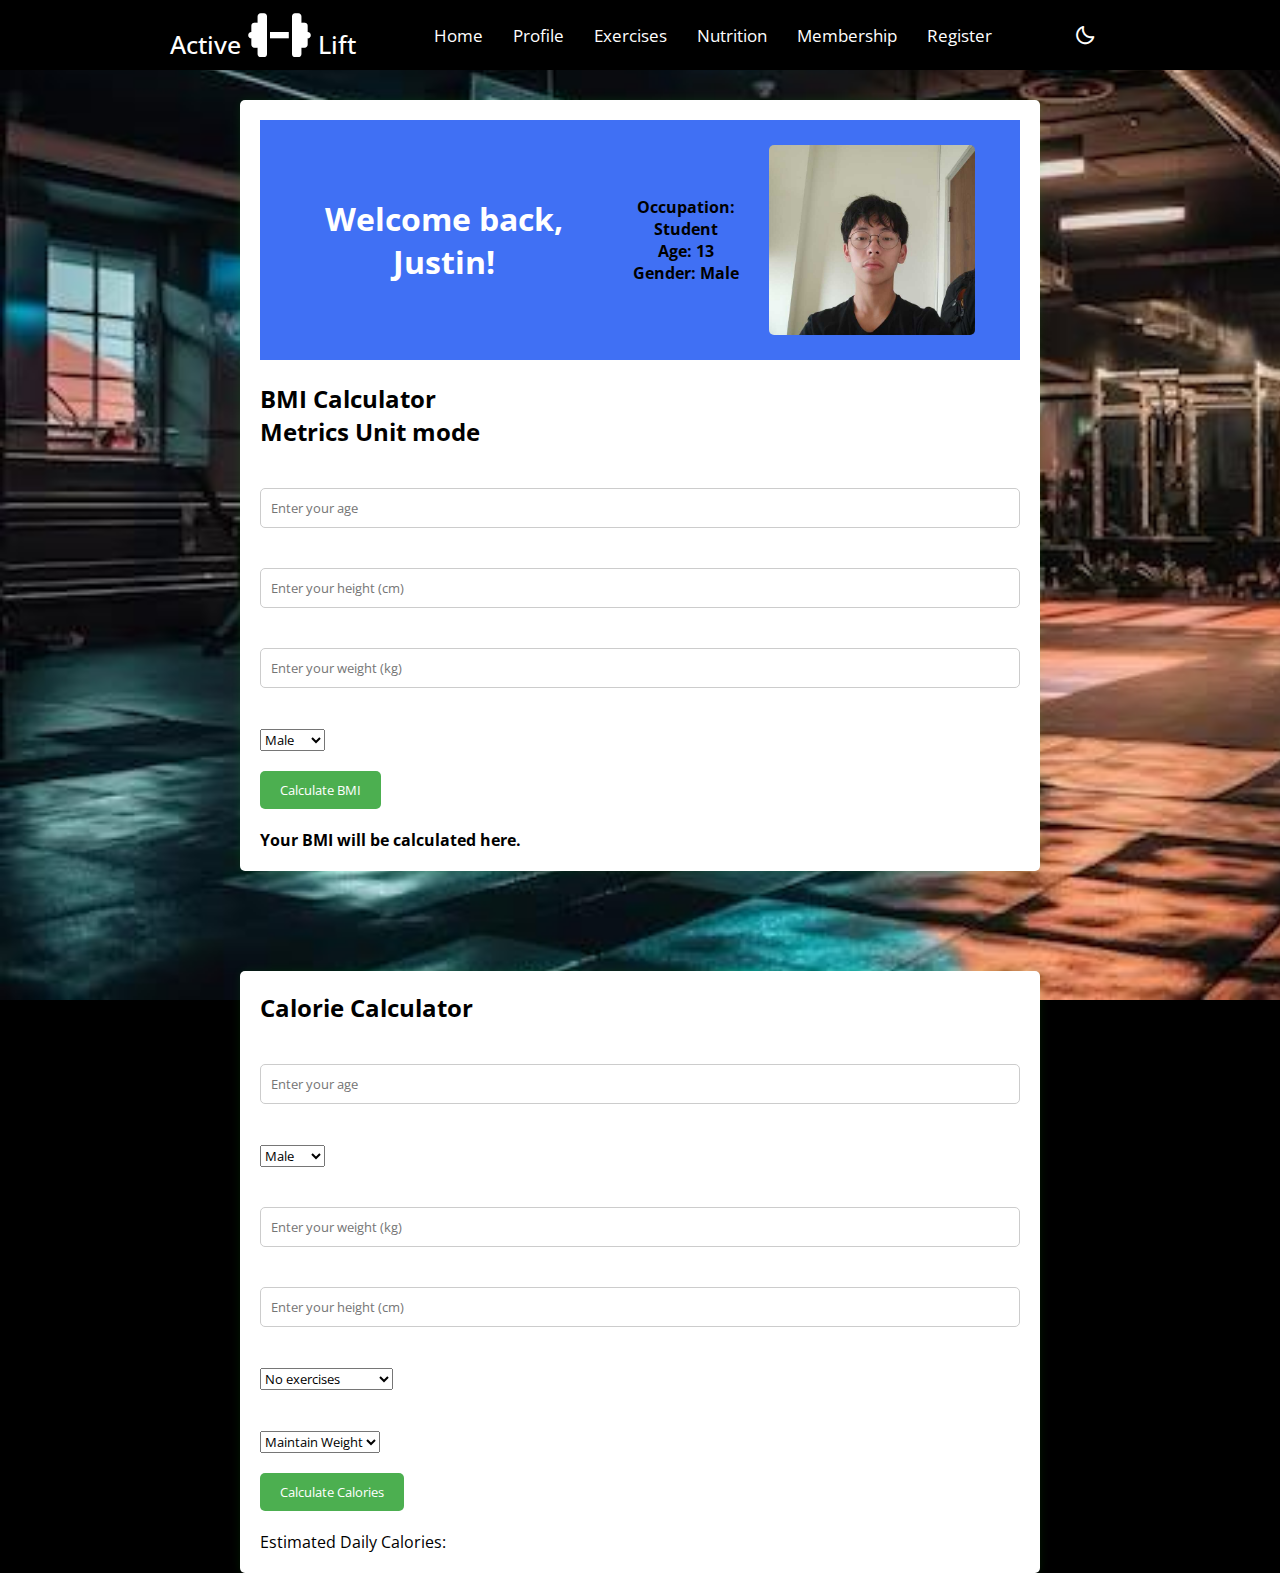
<file: profile.html>
<!DOCTYPE html>
<html lang="en">
<head>
    <meta charset="UTF-8">
    <meta http-equiv="X-UA-Compatible" content="IE=edge">
    <meta name="viewport" content="width=device-width, initial-scale=1.0">

    <!-- ===== CSS ===== -->
    <link rel="stylesheet" href="style.css">
    <link href='https://unpkg.com/boxicons@2.1.1/css/boxicons.min.css' rel='stylesheet'>
    <link rel="stylesheet" href="https://cdnjs.cloudflare.com/ajax/libs/font-awesome/6.4.2/css/all.min.css">
    <title>User Profile Page</title>
</head>
<body>
    <nav>
        <div class="nav-bar">
            <i class='bx bx-menu sidebarOpen' ></i>
            <span class="logo navLogo"><a href="index.html">Active <i class="fas fa-dumbbell fa-2x"></i> Lift</a></span>

            <div class="menu">
                <div class="logo-toggle">
                    <span class="logo"><a href="index.html">Active <i class="fas fa-dumbbell fa-2x"></i> Lift</a></span>
                    <i class='bx bx-x siderbarClose'></i>
                </div>

                <ul class="nav-links">
                    <li><a href="index.html">Home</a></li>
                    <li><a href="profile.html">Profile</a></li>
                    <li><a href="exercises.html">Exercises</a></li>
                    <li><a href="nutrition.html">Nutrition</a></li>
                    <li><a href="membership.html">Membership</a></li>
                    <li><a href="login.html">Register</a></li>
                </ul>
            </div>

            <div class="darkLight-searchBox">
                <div class="dark-light">
                    <i class='bx bx-sun sun' id="sunIcon"></i>
                    <i class='bx bx-moon moon' id="moonIcon"></i>
                </div>
            </div>
        </div>
    </nav>

    <script>
        const body = document.querySelector("body"),
              nav = document.querySelector("nav"),
              modeToggle = document.querySelector(".dark-light"),
              searchToggle = document.querySelector(".searchToggle"),
              sidebarOpen = document.querySelector(".sidebarOpen"),
              siderbarClose = document.querySelector(".siderbarClose");

        let getMode = localStorage.getItem("mode");
        if (getMode && getMode === "dark-mode"){
            body.classList.add("dark");
        }

        document.addEventListener("DOMContentLoaded", function() {
            const body = document.querySelector("body");
            const modeToggle = document.querySelector(".dark-light");
            const moonIcon = document.querySelector(".moon");
            const sunIcon = document.querySelector(".sun");

            let getMode = localStorage.getItem("mode");
            if (getMode && getMode === "dark-mode") {
                body.classList.add("dark");
                modeToggle.classList.add("active");
            } else {
                sunIcon.classList.add("active");
            }

            modeToggle.addEventListener("click", () => {
                modeToggle.classList.toggle("active");
                body.classList.toggle("dark");

                if (!body.classList.contains("dark")) {
                    localStorage.setItem("mode", "light-mode");
                    moonIcon.classList.add("active");
                    sunIcon.classList.remove("active");
                } else {
                    localStorage.setItem("mode", "dark-mode");
                    sunIcon.classList.add("active");
                    moonIcon.classList.remove("active");
                }
            });
        });

        sidebarOpen.addEventListener("click", () => {
            nav.classList.add("active");
        });

        body.addEventListener("click", e => {
            let clickedElm = e.target;

            if(!clickedElm.classList.contains("sidebarOpen") && !clickedElm.classList.contains("menu")) {
                nav.classList.remove("active");
            }
        });
    </script>

    <link rel="stylesheet" href="style-index.css">

    <div id="portfolio">
        <header>
            <div class="header-content">
            <h1>Welcome back, Justin!</h1>
        </div>
            <ol>
                <li>Occupation: Student</li>
                <li>Age: 13</li>
                <li>Gender: Male</li>
            </ol>
            <img src="images/Profile.jpg" alt="Profile">
        </header>
        <br>
        <h2>BMI Calculator</h2>
        <h2>Metrics Unit mode</h2>
        <label for="age">Age:</label>
        <input type="number" id="age" placeholder="Enter your age">
        <label for="height">Height (cm):</label>
        <input type="number" id="height" placeholder="Enter your height (cm)">
        <label for="weight">Weight (kg):</label>
        <input type="number" id="weight" placeholder="Enter your weight (kg)">
        <label for="gender">Gender:</label>
        <select id="gender">
            <option value="male">Male</option>
            <option value="female">Female</option>
        </select>
        <button onclick="calculateBMI()">Calculate BMI</button>
        <p id="result">Your BMI will be calculated here.</p>
    </div>

    <div id="portfolio">
        <h2>Calorie Calculator</h2>
        <label for="calorie-age">Age (years):</label>
        <input type="number" id="calorie-age" placeholder="Enter your age">

        <label for="calorie-gender">Gender:</label>
        <select id="calorie-gender">
            <option value="male">Male</option>
            <option value="female">Female</option>
        </select>

        <label for="calorie-weight">Weight (kg):</label>
        <input type="number" id="calorie-weight" placeholder="Enter your weight (kg)">

        <label for="calorie-height">Height (cm):</label>
        <input type="number" id="calorie-height" placeholder="Enter your height (cm)">

        <label for="calorie-exercise-frequency">Exercise Frequency:</label>
        <select id="calorie-exercise-frequency">
            <option value="none">No exercises</option>
            <option value="1-3">1-3 times per week</option>
            <option value="4-6">4-6 times per week</option>
            <option value="everyday">Everyday</option>
        </select>

        <label for="calorie-goal">Goal:</label>
        <select id="calorie-goal">
            <option value="maintain">Maintain Weight</option>
            <option value="lose">Lose Weight</option>
            <option value="gain">Gain Weight</option>
        </select>

        <button onclick="calculateCalories()">Calculate Calories</button>
        <p id="calories-result">Estimated Daily Calories: </p>
    </div>

    <script>
// bmi calculation
function calculateBMI() {
    const height = parseFloat(document.getElementById('height').value);
    const weight = parseFloat(document.getElementById('weight').value);
    const gender = document.getElementById('gender').value;
    const age = parseInt(document.getElementById('age').value);

    if (isNaN(age) || isNaN(height) || isNaN(weight)) {
        document.getElementById('result').textContent = 'Please enter valid numeric values for age, height, and weight.';
        return;
    }

    // Add age condition (for example, between 10 and 80 years)
    if (age < 10 || age > 80) {
        document.getElementById('result').textContent = 'Please enter a valid age between 10 and 80 years.';
        return;
    }

    const bmi = calculateBMIValue(height, weight);
    const interpretation = getBMIInterpretation(bmi, gender);
    document.getElementById('result').textContent = `Your BMI: ${bmi.toFixed(2)} - ${interpretation}`;
}

function calculateBMIValue(height, weight) {
    const heightMeters = height / 100;
    return weight / (heightMeters * heightMeters);
}

function getBMIInterpretation(bmi, gender) {
    if (gender === 'male') {
        if (bmi <= 18) {
            return 'Underweight';
        } else if (bmi <= 25) {
            return 'Healthy weight';
        }
        else if (bmi > 30) {
            return 'Obese';
        } else {
            return 'Overweight';
        }
    } else {
        if (bmi <= 18) {
            return 'Underweight';
        } else if (bmi <= 25) {
            return 'Healthy weight';
        }
        else if (bmi > 30) {
            return 'Obese';
        } else {
            return 'Overweight';
        }
    }
}

// calorie calculator for user to know
        function calculateCalories() {
            const age = parseInt(document.getElementById('calorie-age').value);
            const gender = document.getElementById('calorie-gender').value;
            const weight = parseFloat(document.getElementById('calorie-weight').value);
            const height = parseFloat(document.getElementById('calorie-height').value);
            const exerciseFrequency = document.getElementById('calorie-exercise-frequency').value;
            const goal = document.getElementById('calorie-goal').value;

            if (isNaN(age) || isNaN(weight) || isNaN(height)) {
                document.getElementById('calories-result').textContent = 'Please enter valid numeric values for age, weight, and height.';
                return;
            }

            const bmr = calculateBMR(age, gender, weight, height);
            const totalCalories = calculateTotalCalories(bmr, exerciseFrequency, goal);

            document.getElementById('calories-result').textContent = `Estimated Daily Calories: ${totalCalories.toFixed(2)} calories`;
        }

        function calculateBMR(age, gender, weight, height) {
            if (gender === 'male') {
                return 10 * weight + 6.25 * height - 5 * age + 5;
            } else {
                return 10 * weight + 6.25 * height - 5 * age - 161;
            }
        }

        function calculateTotalCalories(bmr, exerciseFrequency, goal) {
            let totalCalories;

            switch (exerciseFrequency) {
                case 'none':
                    totalCalories = bmr * 1.2;
                    break;
                case '1-3':
                    totalCalories = bmr * 1.375;
                    break;
                case '4-6':
                    totalCalories = bmr * 1.55;
                    break;
                case 'everyday':
                    totalCalories = bmr * 1.9;
                    break;
                default:
                    totalCalories = 0;
            }

            switch (goal) {
                case 'maintain':
                    return totalCalories;
                case 'lose':
                    return totalCalories - 200;
                case 'gain':
                    return totalCalories + 300;
                default:
                    return totalCalories;
            }
        }
    </script>
</body>
</html>
</file>
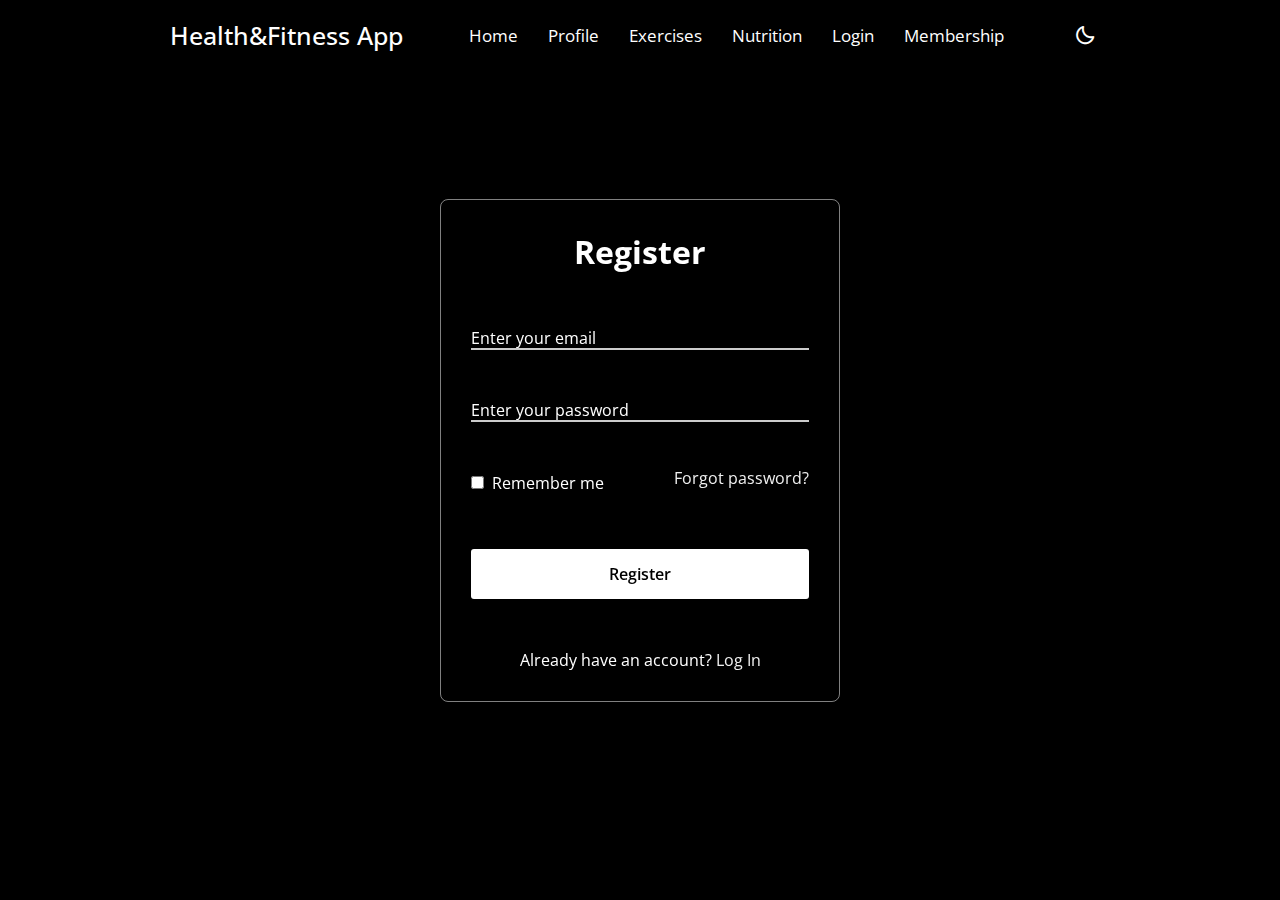
<file: register.html>
<!DOCTYPE html>
<html lang="en">
<head>
    <meta charset="UTF-8">
    <meta http-equiv="X-UA-Compatible" content="IE=edge">
    <meta name="viewport" content="width=device-width, initial-scale=1.0">

    <!-- ===== CSS ===== -->
    <link rel="stylesheet" href="style.css">
    <link href='https://unpkg.com/boxicons@2.1.1/css/boxicons.min.css' rel='stylesheet'>

     <title>Login Page</title>
</head>
<body>
    <nav>
        <div class="nav-bar">
            <i class='bx bx-menu sidebarOpen' ></i>
            <span class="logo navLogo"><a href="index.html">Health&Fitness App</a></span>

            <div class="menu">
                <div class="logo-toggle">
                    <span class="logo"><a href="login.html">Health&Fitness App</a></span>
                    <i class='bx bx-x siderbarClose'></i>
                </div>

                <ul class="nav-links">
                    <li><a href="index.html">Home</a></li>
                    <li><a href="profile.html">Profile</a></li>
                    <li><a href="exercises.html">Exercises</a></li>
                    <li><a href="nutrition.html">Nutrition</a></li>
                    <li><a href="login.html">Login</a></li>
                    <li><a href="membership.html">Membership</a></li>
                </ul>
            </div>

            <div class="darkLight-searchBox">
                <div class="dark-light">
                  <i class='bx bx-sun sun' id="sunIcon"></i>
                  <i class='bx bx-moon moon' id="moonIcon"></i>
                </div>
                    </div>
                </div>
            </div>
        </div>
    </nav>


<script>

const body = document.querySelector("body"),
      nav = document.querySelector("nav"),
      modeToggle = document.querySelector(".dark-light"),
      searchToggle = document.querySelector(".searchToggle"),
      sidebarOpen = document.querySelector(".sidebarOpen"),
      siderbarClose = document.querySelector(".siderbarClose");

      let getMode = localStorage.getItem("mode");
          if(getMode && getMode === "dark-mode"){
            body.classList.add("dark");
          }

// js code to toggle dark and light mode
document.addEventListener("DOMContentLoaded", function() {
  const body = document.querySelector("body");
  const modeToggle = document.querySelector(".dark-light");
  const moonIcon = document.querySelector(".moon");
  const sunIcon = document.querySelector(".sun");

  // Set the initial mode based on the stored value in localStorage
  let getMode = localStorage.getItem("mode");
  if (getMode && getMode === "dark-mode") {
      body.classList.add("dark");
      modeToggle.classList.add("active");
  } else {
      sunIcon.classList.add("active");
  }

  // Event listener for toggling dark and light mode
  modeToggle.addEventListener("click", () => {
      modeToggle.classList.toggle("active");
      body.classList.toggle("dark");

      // Update the localStorage with the current mode
      if (!body.classList.contains("dark")) {
          localStorage.setItem("mode", "light-mode");
          moonIcon.classList.add("active");
          sunIcon.classList.remove("active");
      } else {
          localStorage.setItem("mode", "dark-mode");
          sunIcon.classList.add("active");
          moonIcon.classList.remove("active");
      }
  });
});
      
//   js code to toggle sidebar
sidebarOpen.addEventListener("click" , () =>{
    nav.classList.add("active");
});

body.addEventListener("click" , e =>{
    let clickedElm = e.target;

    if(!clickedElm.classList.contains("sidebarOpen") && !clickedElm.classList.contains("menu")){
        nav.classList.remove("active");
    }
});

</script>

<link rel="stylesheet" href="style-login.css">

<header>
<div class="wrapper">
    <form action="#">
      <h2>Register</h2>
        <div class="input-field">
        <input type="text" required>
        <label>Enter your email</label>
      </div>
      <div class="input-field">
        <input type="password" required>
        <label>Enter your password</label>
      </div>
      <div class="forget">
        <label for="remember">
          <input type="checkbox" id="remember">
          <p>Remember me</p>
        </label>
        <a href="#">Forgot password?</a>
      </div>
      <button type="submit">Register</button>
      <div class="register">
        <p>Already have an account? <a href="#">Log In</a></p>
      </div>
    </form>
  </div>
</header>
</body>
</html>
</file>
<file: style.css>
/* ===== Google Font Import - Poppins ===== */
@import url('https://fonts.googleapis.com/css2?family=Poppins:wght@300;400;500;600&display=swap');

*{
    margin: 0;
    padding: 0;
    box-sizing: border-box;
    font-family: 'Poppins', sans-serif;
    transition: all 0.4s ease;;
}

/* Colours  */
:root{
    --body-color: #000;
    --nav-color: #000;
    --side-nav: #000;
    --text-color: #000;
}

/* Dark mode */
dark {
    --background-color: #1a1a1a;
    --text-color: #1a1a1a;
    --link-color: #00FFFF;
}

img {
    border-radius: 10px;
    padding: 5px;
    width: 10px;
    margin-left: 100px;
    height: 200px;
}

body{
    height: 100vh;
    background-color: black !important;
    background: url("images/dark-image.jpeg");
    color: #0000;
}

/* Changes */
body.dark{
    --body-color: #18191A;
    --nav-color: #4070F4;
    --side-nav: #4070F4;
    --text-color: #242526;
    background: url("images/light-image.avif");
    background-repeat: no-repeat;
    background-size: cover;
    color: #FFF;
    --text-color:var(--body-color);
}

nav{
    position: fixed;
    top: 0;
    left: 0;
    height: 70px;
    width: 100%;
    background-color: var(--nav-color);
    z-index: 100;
}

body.dark nav{
    border: 1px solid #FFF;
}

nav .nav-bar{
    position: relative;
    height: 100%;
    max-width: 1000px;
    width: 100%;
    background-color: var(--nav-color);
    margin: 0 auto;
    padding: 0 30px;
    display: flex;
    align-items: center;
    justify-content: space-between;
}

nav .nav-bar .sidebarOpen{
    color: #FFF;
    font-size: 25px;
    padding: 5px;
    cursor: pointer;
    display: none;
}

nav .nav-bar .logo a{
    font-size: 25px;
    font-weight: 500;
    color: #FFF;
    text-decoration: none;
    text-align: center;
    background-image:("images/muscle.jpeg");
}

.menu .logo-toggle{
    display: none;
}

.nav-bar .nav-links{
    display: flex;
    align-items: center;
}

.nav-bar .nav-links li{
    margin: 0 5px;
    list-style: none;
}

.nav-links li a{
    position: relative;
    font-size: 17px;
    font-weight: 400;
    color: #FFF;
    text-decoration: none;
    padding: 10px;
}

.nav-links li a::before{
    content: '';
    position: absolute;
    left: 50%;
    bottom: 0;
    transform: translateX(-50%);
    height: 6px;
    width: 6px;
    border-radius: 50%;
    background-color: #FFF;
    opacity: 0;
    transition: all 0.3s ease;
}

.nav-links li:hover a::before{
    opacity: 1;
    color: #FFF;
}

.nav-bar .darkLight-searchBox{
    display: flex;
    align-items: center;
}

.darkLight-searchBox .dark-light,
.darkLight-searchBox .searchToggle{
    height: 40px;
    width: 40px;
    display: flex;
    align-items: center;
    justify-content: center;
    margin: 0 5px;
}

.dark-light i,
.searchToggle i{
    position: absolute;
    color: #FFF;
    font-size: 22px;
    cursor: pointer;
    transition: all 0.3s ease;
}

.dark-light i.sun{
    opacity: 0;
    pointer-events: none;
}

.dark-light.active i.sun{
    opacity: 1;
    pointer-events: auto;
}

.dark-light.active i.moon{
    opacity: 0;
    pointer-events: none;
}

body.dark .search-field i{
    color: #FFF;
}

@media (max-width: 790px) {
    nav .nav-bar .sidebarOpen{
        display: block;
    }

    .menu{
        position: fixed;
        height: 100%;
        width: 320px;
        left: -100%;
        top: 0;
        padding: 20px;
        background-color: var(--side-nav);
        z-index: 100;
        transition: all 0.4s ease;
    }

    nav.active .menu{
        left: -0%;
    }

    nav.active .nav-bar .navLogo a{
        opacity: 0;
        transition: all 0.3s ease;
    }

    .menu .logo-toggle{
        display: block;
        width: 100%;
        display: flex;
        align-items: center;
        justify-content: space-between;
    }

    .logo-toggle .siderbarClose{
        color: #FFF;
        font-size: 24px;
        cursor: pointer;
    }

    .nav-bar .nav-links{
        flex-direction: column;
        padding-top: 30px;
    }

    .nav-links li a{
        display: block;
        margin-top: 20px;
        color: #fff;
    }
    
    .schedule {
        flex-direction: column;
        gap: 20px;
    }

    .time-slot {
        width: 100%;
    }
}

body {
    font-family: Arial, sans-serif;
    margin: 0;
    padding: 0;
    background-color: #f2f2f2;
}

/*User Persona - Profile*/
header {
    background-color: #4070F4;
    color: #fff;
    padding: 20px;
    text-align: center;
    overflow: hidden;
    display:flex;
    align-items: center;
}

header nav {
    margin-left: auto;
    display: flex;
    align-items: center;
}

h1 {
    margin: 0 auto;
}

h2 {
    list-style-type: none;
    padding: auto;
    color: #000;
}

#portfolio {
    max-width: 800px;
    margin-top: 100px;
    margin-left: auto;
    margin-right: auto;
    padding: 20px;
    background-color: #fff;
    border-radius: 5px;
    box-shadow: 0 0 10px rgba(4, 255, 0, 0.1);
    animation: fadeIn 1s;

}

label {
    display: block;
    margin-top: 10px;
}
input[type="text"], input[type="number"] {
    width: 100%;
    padding: 10px;
    border: 1px solid #ccc;
    border-radius: 5px;
}
button {
    display: block;
    margin: 20px 0;
    padding: 10px 20px;
    background-color: #4070F4;
    color: #fff;
    border: none;
    border-radius: 5px;
    cursor: pointer;
}
button:hover {
    color: #000;
}
#result {
    font-weight: bold;
}

.schedule {
    display: flex;
    justify-content: space-between;
    margin-top: 20px;
}
.time-slot {
    flex: 1;
    padding: 20px;
    margin-right: 10px;
    background-color: #f0f0f0;
    border-radius: 6px;
    box-shadow: 0 0 5px rgba(0, 0, 0, 0.1);
}

  .day {
    flex: 1;
    display: flex;
    margin-bottom: 20px;
    background-color: #f0f0f0;
    border-radius: 6px;
    box-shadow: 0 0 5px rgba(0, 0, 0, 0.1);
  }
  
  ul {
    list-style-type: none;
    padding-left: 10px;
    color: #000;
  }

  li {
    list-style-type: none;
    padding: auto;
    color: #000;
  }
  
  .container1 {
    max-width: 124rem;
    padding: 0 1rem;
    margin: 0 auto;
  }

  .slider {
    position: relative;
    max-width: 100%;
    overflow: hidden;
    text-align: center;
  }
  
  .slides {
    display: flex;
    transition: transform 0.5s ease-in-out;
  }
  
  .slide {
    position: relative;
    width: 100%;
    display: none;
    justify-content: center;
    align-items: center;
  }
  
  .slide.active {
    display: flex;
  }
  
  .slide img {
    width: 100%;
    height: auto;
  }
  
  .caption {
    position: absolute;
    bottom: 20px;
    left: 50%;
    transform: translateX(-50%);
    background-color: gray;
    color: white;
    padding: 5px 10px;
    font-size: 16px;
    display: none;
  }
  
  .slide.active .caption {
    display: block;
  }

  .center{
    text-align: center;
  }

  .prev,.next {
    font-size: 2em; 
    padding: 10px 20px; 
    margin: 0 auto; 
    display: inline-block;
}

.container3 {
  display: flex;
  justify-content: center;
  align-items: stretch;
  flex-wrap: wrap;
  gap: 20px;
  padding: 20px;
  font-family: 'Open Sans', sans-serif;
}

.card {
  flex: 1 1 300px; 
  background-color: #f0f0f0;
  border-radius: 8px;
  box-shadow: 0 4px 8px rgba(0, 0, 0, 0.1);
  padding: 20px;
  text-align: center;
  transition: transform 0.3s ease;
  display: flex;
  flex-direction: column;
  justify-content: space-between;
  color: black;
  margin-top: 10%;
  opacity: 0; 
  animation: fadeIn 1s ease forwards; 
}

@keyframes fadeIn {
  from {
    opacity: 0;
  }
  to {
    opacity: 1;
  }
}

.card:hover {
  transform: translateY(-5px);
}

.title {
  font-weight: 500;
  margin-bottom: 10px;
}

.details {
  margin-bottom: 20px;
}

.price {
  display: block;
  font-weight: bold;
  font-size: 1.2em;
  color: #007bff;
}

.pay-btn {
  display: block;
  width: 100%;
  padding: 10px;
  margin-top: 15px;
  border: none;
  border-radius: 5px;
  background-color: #007bff;
  color: white;
  font-size: 16px;
  cursor: pointer;
  transition: background-color 0.3s ease;
  margin-top: auto;
  text-decoration: none; 
}

.pay-btn:hover {
  background-color: #0056b3;
}

/* Media query for responsiveness */
@media screen and (max-width: 768px) {
  .card {
    flex: 1 1 calc(50% - 20px);
  }
}
</file>
<file: style-index.css>
/* Importing Google font - Open Sans */
@import url('https://fonts.googleapis.com/css2?family=Open+Sans:wght@300;400;500;600;700&display=swap');

* {
    margin: 0;
    padding: 0;
    box-sizing: border-box;
    font-family: 'Open Sans', sans-serif;
}

body {
    background-repeat: no-repeat;
    background-size: cover;
}

img {
  width: 30%;
  aspect-ratio: 16/9;
  border-radius: 10px;
  object-fit: cover;
  margin: 0 auto;
  margin-right: 20px;
}

.header-content {
  display: flex; /* Use flexbox to align items horizontally */
  align-items: center; /* Align items vertically in the center */
  justify-content: center; 
}

.text-content {
  margin-left: 20px; /* Adjust the margin as needed */
}

ol {
  font-weight: bold;
  color: #007BFF; /* Change the color to your preference */
}

.dark {
  --background-color: #1a1a1a;
  --text-color: #1a1a1a;
  --link-color: #00FFFF;
}

.hero-section {
    display: flex;
    justify-content: space-evenly;
    align-items: center;
    height: 95vh;
    padding: 0 15px;
    max-width: 1200px;
    margin: 0 auto;
  }

  .hero-section .hero {
    max-width: 50%;
    color: #000;
  }
  .hero-section .dark{
    max-width: 50%;
    color: #ffffff;
  }
  .hero-section.dark {
    background-color: #fff;
  }
  .hero-section.dark .hero {
      color: var(--text-color);
  }
  .hero h1 {
    font-size: 2.5rem;
    margin-bottom: 20px;
    font-weight: 600;
    color: #000;
  }
  .hero h1 span {
    color: #00FFFF;
    position: relative;
  }
  .hero h1 span::before {
      content: "";
      height: 30px;
      width: 2px;
      position: absolute;
      top: 50%;
      right: -8px;
      background: #00FFFF;
      transform: translateY(-45%);
      animation: blink 0.7s infinite;
  }
  .hero h1 span.stop-blinking::before {
      animation: none;
  }
  .hero h2 {
    font-size: 2.5rem;
    margin-bottom: 20px;
    font-weight: 600;
  }
  .hero h2 span {
    color: #00FFFF;
    position: relative;
  }
  .hero h2 span::before {
      content: "";
      height: 30px;
      width: 2px;
      position: absolute;
      top: 50%;
      right: -8px;
      background: #00FFFF;
      transform: translateY(-45%);
      animation: blink 0.7s infinite;
  }
  .hero h2 span.stop-blinking::before {
      animation: none;
  }
  .hero p {
    font-size: 1.2rem;
    margin-bottom: 20px;
    color: red;
  }
  .hero p .dark{
    font-size: 1.2rem;
    margin-bottom: 20px;
    color: #000;
  }
  .hero-section .img img {
    width: 517px;
  }
  .hero-section .buttons {
    margin-top: 40px;
    animation: fadeIn 3s;
  }
  .hero-section .buttons a {
    text-decoration: none;
    color: #fff;
    padding: 12px 24px;
    border-radius: 0.375rem;
    font-weight: 600;
    transition: 0.2s ease;
    display: inline-block;
  }
  .hero-section .buttons a:not(:last-child) {
    margin-right: 15px;
  }
  .buttons .join {
    background-color: #47b2e4;
  }
  .hero-section .buttons .learn {
    border: 1px solid #fff;
    border-radius: 0.375rem;
  }
  .hero-section .buttons a:hover {
    background-color: #47b2e4;
  }

.card-list {
    display: grid;
    grid-template-columns: repeat(auto-fill, minmax(300px, 1fr));
    max-width: 1250px;
    margin: 90px auto;
    padding: 20px;
    gap: 20px;
    animation: fadeIn 1.2s;
}

.card-list .card-item {
    background: #fff;
    padding: 26px;
    border-radius: 8px;
    box-shadow: 0px 5px 10px rgba(0, 0, 0, 0.04);
    list-style: none;
    cursor: pointer;
    text-decoration: none;
    border: 2px solid transparent;
    transition: border 0.5s ease;
}

.card-list .card-item:hover {
    border: 8px solid #4070F4;
    transform: translateX(-20px);
    background-color: #f0f0f0;
}

@keyframes fadeIn {
  from {
      opacity: 0;
      transform: translateX(100%); /* Initial position from the right */
  }
  to {
      opacity: 1;
      transform: translateX(0); /* Final position */
  }
}
.card-list .card-item img {
    width: 100%;
    aspect-ratio: 16/9;
    border-radius: 8px;
    object-fit: cover;
    margin: 0 auto;
}

.card-list span {
    display: inline-block;
    background: #F7DFF5;
    margin-top: 32px;
    padding: 8px 15px;
    font-size: 0.75rem;
    border-radius: 50px;
    font-weight: 600;
}

.card-list .Profile {
    background-color: #F7DFF5; 
    color: #B22485;
}   

.card-list .Exercises {
    background-color: #d1e8ff;
    color: #2968a8;
}

.card-list .Nutrition {
    background-color: #d6f8d6; 
    color: #205c20;
}

.card-item h3 {
    color: #000;
    font-size: 1.438rem;
    margin-top: 28px;
    font-weight: 600;
}

.card-item h4 {
  color: #000;
  font-size: 1rem;
  margin-top: 20px;
  font-weight: 500;
}

.card-item p {
  color: #000;
  font-size: 1rem;
  margin-top: 20px;
  font-weight: 500;
}

.card-item .arrow {
    display: flex;
    align-items: center;
    justify-content: center;
    transform: rotate(-35deg);
    height: 40px;
    width: 40px;
    color: #000;
    border: 1px solid #000;
    border-radius: 50%;
    margin-top: 40px;
    transition: 0.2s ease;
}

.card-list .card-item:hover .arrow  {
    background: #000;
    color: #fff; 
}

.container {
  max-width: 800px;
  margin: 100px auto 20px auto; 
  background-color: #fff;
  padding: 20px;
  border-radius: 8px;
  box-shadow: 0 0 10px rgba(0, 0, 0, 0.1);
  animation: fadeIn 1.2s;
}

@media (max-width: 1200px) {
    .card-list .card-item {
        padding: 15px;
    }
}

@media screen and (max-width: 980px) {
    .card-list {
        margin: 0 auto;
        margin-top: 75px;
    }
}

@keyframes blink {
  50% { opacity: 0 }
}

@keyframes fadeIn {
    from {
        opacity: 0;
        transform: rotateX(-10deg);
    }

    to {
        opacity: 1;
        transform: rotateX(0);
    }
}

.feedback-form, .thank-you-message {
  display: none;
  position: fixed;
  top: 50%;
  left: 50%;
  transform: translate(-50%, -50%);
  background: #fff;
  padding: 20px;
  box-shadow: 0 0 10px rgba(0, 0, 0, 0.1);
  z-index: 1;
  color:#000;
}

p{
  color:#000;
}

.close-btn {
  float: right;
  cursor: pointer;
  color:#000;
}

.rating {
  margin-bottom: 15px;
  color:#000;
}

.rating input {
  width: 50px;
}

textarea {
  width: 100%;
}

button {
  padding: 10px 20px;
  background-color: #4CAF50;
  color: white;
  border: none;
  cursor: pointer;
}

button:hover {
  background-color: #45a049;
}

/*Feedback Form*/
footer {
  background-color: #333;
  color: #fff;
  padding: 20px;
  text-align: center;
}

form {
  display: flex;
  flex-direction: column;
  align-items: center;
  max-width: 780px;
  margin: 0 auto;
}

label {
  display: block;
  margin-bottom: 8px;
  color: #fff;
}

input[type="text"], textarea {
  width: 100%;
  padding: 12px;
  margin-bottom: 16px;
  box-sizing: border-box;
  border: 1px solid #ccc;
  border-radius: 4px;
  font-size: 16px;
}

textarea {
  resize: vertical;
}

input[type="submit"] {
  background-color: #4caf50;
  color: white;
  padding: 12px 20px;
  border: none;
  border-radius: 5px;
  cursor: pointer;
  font-size: 16px;
  transition: background-color 0.3s;
}

input[type="submit"]:hover {
  background-color: #45a049;
}
</file>
<file: style-login.css>
@import url("https://fonts.googleapis.com/css2?family=Open+Sans:wght@200;300;400;500;600;700&display=swap");

* {
  margin: 0;
  padding: 0;
  box-sizing: border-box;
  font-family: "Open Sans", sans-serif;
}

body {
  display: flex;
  align-items: center;
  justify-content: center;
  min-height: 100vh;
  width: 100%;
  padding: 0 10px;
}

body::before {
  content: "";
  position: absolute;
  width: 100%;
  height: 100%;
  background: url("https://img.freepik.com/premium-photo/contemporary-spotless-fitness-gym-center-interiorgenerative-ai_391052-10889.jpg"), #000;
  background-position: center;
  background-size: cover;
}

.wrapper {
  width: 400px;
  border-radius: 8px;
  padding: 30px;
  text-align: center;
  border: 1px solid rgba(255, 255, 255, 0.5);
  backdrop-filter: blur(9px);
  -webkit-backdrop-filter: blur(9px);
  animation: fadeIn 1s;
}

form {
  display: flex;
  flex-direction: column;
}

h2 {
  font-size: 2rem;
  margin-bottom: 20px;
  color: #fff;
}

.input-field {
  position: relative;
  border-bottom: 2px solid #ccc;
  margin: 15px 0;
}

.input-field label {
  position: absolute;
  top: 50%;
  left: 0;
  transform: translateY(-50%);
  color: #fff;
  font-size: 16px;
  pointer-events: none;
  transition: 0.15s ease;
}

.input-field input {
  width: 100%;
  height: 40px;
  background: transparent;
  border: none;
  outline: none;
  font-size: 16px;
  color: #fff;
}

.input-field input:focus~label,
.input-field input:valid~label {
  font-size: 0.8rem;
  top: 10px;
  transform: translateY(-120%);
}

.forget {
  display: flex;
  align-items: center;
  justify-content: space-between;
  margin: 25px 0 35px 0;
  color: #fff;
}

#remember {
  accent-color: #fff;
}

.forget label {
  display: flex;
  align-items: center;
}

.forget label p {
  margin-left: 8px;
}

.wrapper a {
  color: #efefef;
  text-decoration: none;
}

.wrapper a:hover {
  text-decoration: underline;
}

button {
  background: #fff;
  color: #000;
  font-weight: 600;
  border: none;
  padding: 12px 20px;
  cursor: pointer;
  border-radius: 3px;
  font-size: 16px;
  border: 2px solid transparent;
  transition: 0.3s ease;
}

button:hover {
  color: #fff;
  border-color: #fff;
  background: rgba(255, 255, 255, 0.15);
}

.register {
  text-align: center;
  margin-top: 30px;
  color: #fff;
}

@keyframes fadeIn {
    from {
        opacity: 0;
        transform: rotateX(-10deg);
    }

    to {
        opacity: 1;
        transform: rotateX(0);
    }
}
</file>
